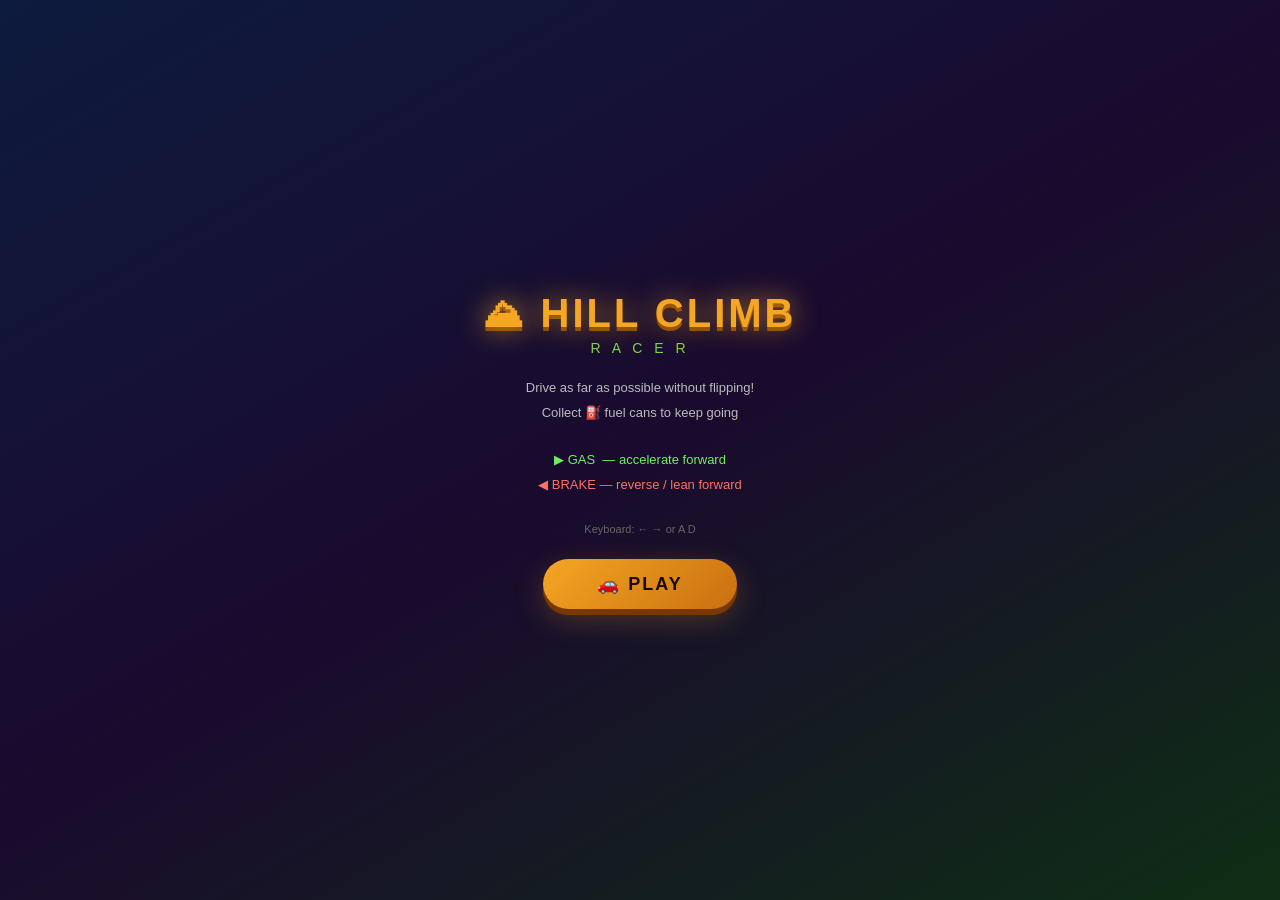
<file: index.html>
<!DOCTYPE html>
<html lang="en">
<head>
  <meta charset="UTF-8">
  <meta name="viewport" content="width=device-width, initial-scale=1.0, maximum-scale=1.0, user-scalable=no">
  <title>Hill Climb Racer</title>
  <link rel="stylesheet" href="css/style.css">
</head>
<body>

<div id="wrap">
  <canvas id="c"></canvas>

  <!-- HUD -->
  <div id="hud">
    <div class="hpill">📏 <b id="hDist">0</b> m</div>
    <div id="fuelBox">
      <div id="fuelLbl">⛽ FUEL</div>
      <div id="fuelTrack"><div id="fuelBar"></div></div>
    </div>
    <div class="hpill">🪙 <b id="hCoins">0</b></div>
  </div>

  <!-- Control buttons -->
  <button class="gbtn" id="btnBrake">
    <span class="bicon">◀</span>
    <span class="blabel">BRAKE</span>
  </button>
  <button class="gbtn" id="btnGas">
    <span class="bicon">▶</span>
    <span class="blabel">GAS</span>
  </button>

  <!-- Start / End overlay -->
  <div id="overlay">
    <div id="ovTitle">⛰ HILL CLIMB</div>
    <div id="ovSub">R A C E R</div>
    <div id="ovContent">
      <p class="ohint">Drive as far as possible without flipping!</p>
      <p class="ohint">Collect ⛽ fuel cans to keep going</p>
      <br>
      <p class="ohint" style="color:#70ee60">▶ GAS &nbsp;— accelerate forward</p>
      <p class="ohint" style="color:#ff7060">◀ BRAKE — reverse / lean forward</p>
      <br>
      <p class="ohint" style="color:#666;font-size:11px">Keyboard: ← → or A D</p>
    </div>
    <button id="ovBtn" onclick="startGame()">🚗 PLAY</button>
  </div>
</div><!-- end #wrap -->

<!--
  Script load order matters — each file depends on globals from the previous one:
  1. audio.js   — Web Audio engine (no deps)
  2. terrain.js — terrain generation (needs W, H from game.js — OK, used at call time)
  3. physics.js — car physics (needs terrain, audio)
  4. render.js  — all draw functions (needs ctx, W, H, camX, car, terrain, etc.)
  5. game.js    — canvas setup, input, game loop (defines all shared globals)
-->
<script src="js/audio.js"></script>
<script src="js/terrain.js"></script>
<script src="js/physics.js"></script>
<script src="js/render.js"></script>
<script src="js/game.js"></script>

</body>
</html>
</file>
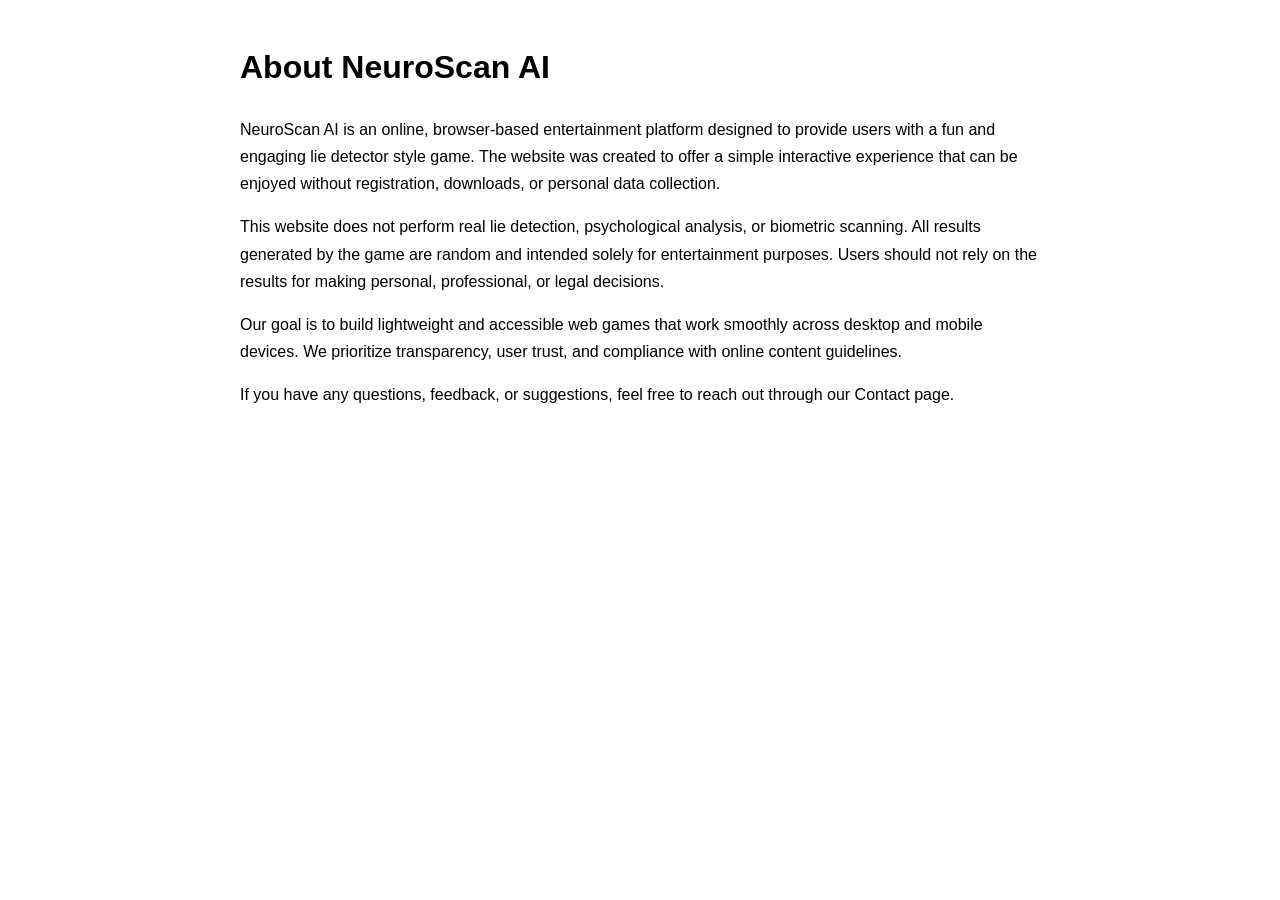
<file: about.html>
<!DOCTYPE html>
<html lang="en">
<head>
  <meta charset="UTF-8">
  <title>About Us</title>
  <meta name="viewport" content="width=device-width, initial-scale=1.0">
</head>
<body style="max-width:800px;margin:40px auto;font-family:Arial, sans-serif;line-height:1.7;">
  <h1>About NeuroScan AI</h1>

  <p>
    NeuroScan AI is an online, browser-based entertainment platform designed to provide users with a fun and engaging
    lie detector style game. The website was created to offer a simple interactive experience that can be enjoyed
    without registration, downloads, or personal data collection.
  </p>

  <p>
    This website does not perform real lie detection, psychological analysis, or biometric scanning.
    All results generated by the game are random and intended solely for entertainment purposes.
    Users should not rely on the results for making personal, professional, or legal decisions.
  </p>

  <p>
    Our goal is to build lightweight and accessible web games that work smoothly across desktop and mobile devices.
    We prioritize transparency, user trust, and compliance with online content guidelines.
  </p>

  <p>
    If you have any questions, feedback, or suggestions, feel free to reach out through our Contact page.
  </p>
</body>
</html>
</file>
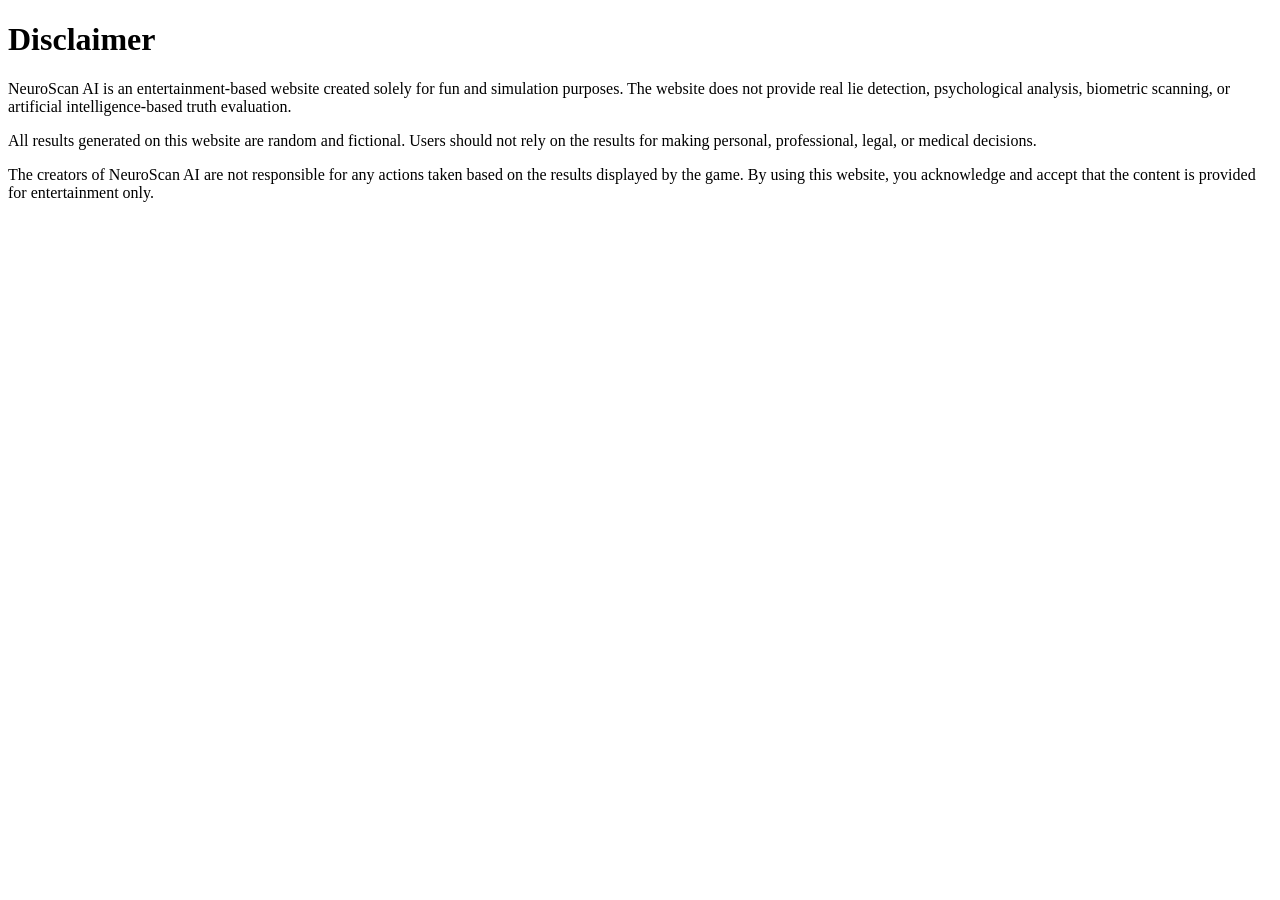
<file: disclaimer.html>
<!DOCTYPE html>
<html>
<head>
  <title>Disclaimer</title>
</head>
<body>

<h1>Disclaimer</h1>

<p>
NeuroScan AI is an entertainment-based website created solely for fun and
simulation purposes. The website does not provide real lie detection,
psychological analysis, biometric scanning, or artificial intelligence-based
truth evaluation.
</p>

<p>
All results generated on this website are random and fictional. Users should
not rely on the results for making personal, professional, legal, or medical
decisions.
</p>

<p>
The creators of NeuroScan AI are not responsible for any actions taken based
on the results displayed by the game. By using this website, you acknowledge
and accept that the content is provided for entertainment only.
</p>

</body>
</html>
</file>
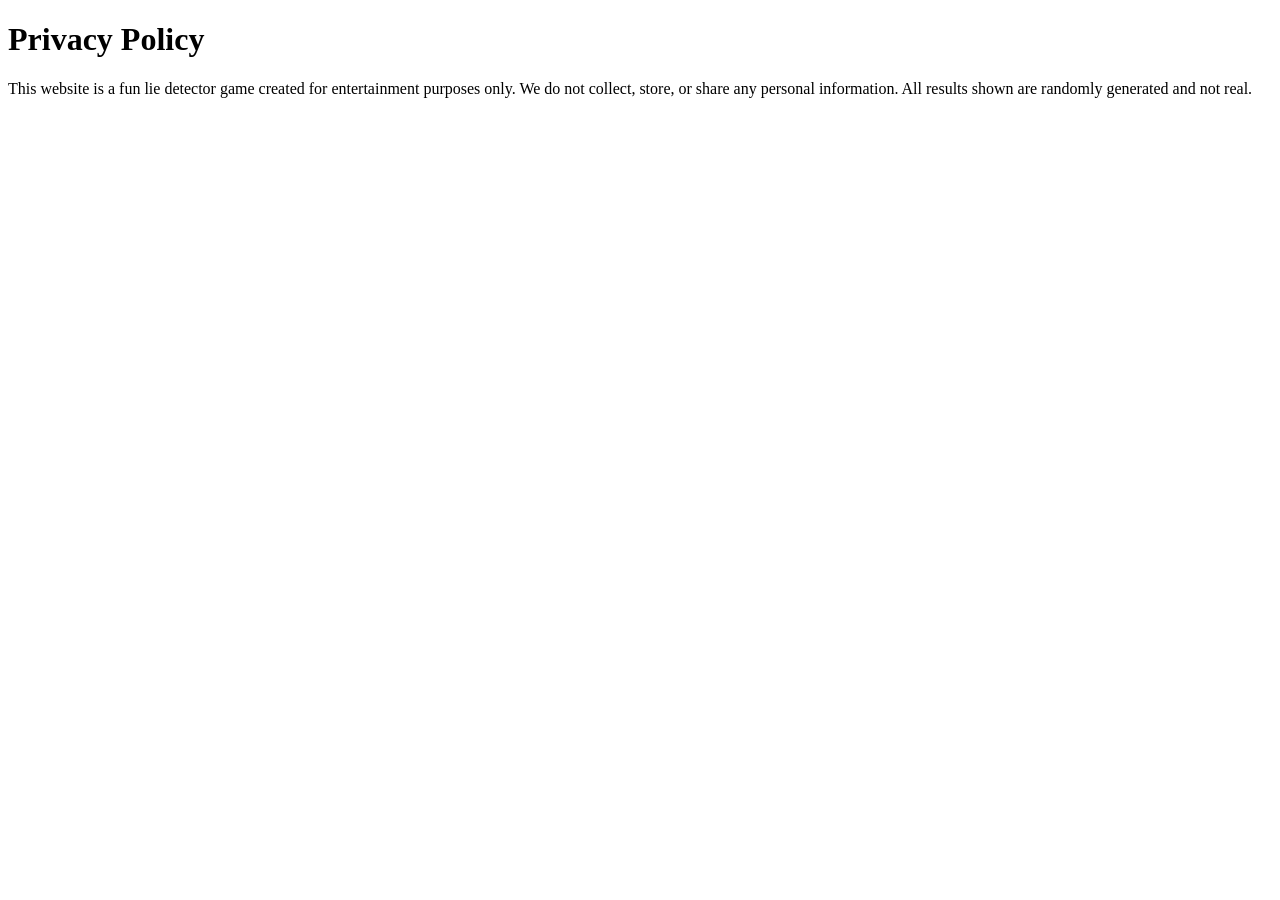
<file: privacy.html>
<!DOCTYPE html>
<html>
<head>
  <title>Privacy Policy</title>
</head>
<body>
  <h1>Privacy Policy</h1>
  <p>
    This website is a fun lie detector game created for entertainment purposes only.
    We do not collect, store, or share any personal information.
    All results shown are randomly generated and not real.
  </p>
</body>
</html>
</file>
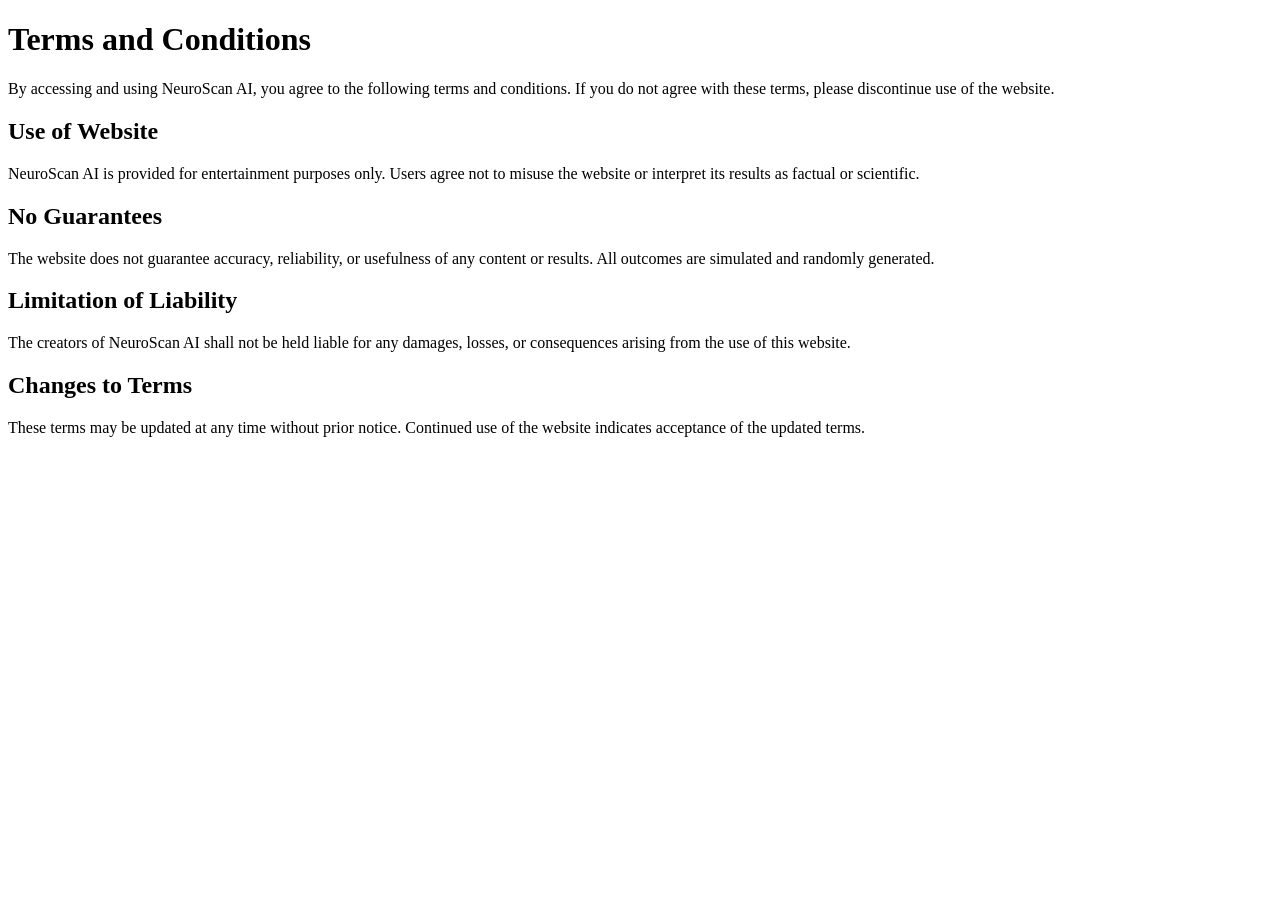
<file: terms.html>
<!DOCTYPE html>
<html>
<head>
  <title>Terms and Conditions</title>
</head>
<body>

<h1>Terms and Conditions</h1>

<p>
By accessing and using NeuroScan AI, you agree to the following terms and
conditions. If you do not agree with these terms, please discontinue use of
the website.
</p>

<h2>Use of Website</h2>

<p>
NeuroScan AI is provided for entertainment purposes only. Users agree not to
misuse the website or interpret its results as factual or scientific.
</p>

<h2>No Guarantees</h2>

<p>
The website does not guarantee accuracy, reliability, or usefulness of any
content or results. All outcomes are simulated and randomly generated.
</p>

<h2>Limitation of Liability</h2>

<p>
The creators of NeuroScan AI shall not be held liable for any damages, losses,
or consequences arising from the use of this website.
</p>

<h2>Changes to Terms</h2>

<p>
These terms may be updated at any time without prior notice. Continued use of
the website indicates acceptance of the updated terms.
</p>

</body>
</html>
</file>
<file: css/style.css>
* { margin: 0; padding: 0; box-sizing: border-box; }

html, body {
  width: 100%; height: 100%;
  background: #000;
  overflow: hidden;
  touch-action: none;
  user-select: none;
  -webkit-user-select: none;
}

/* Auto-rotate wrapper — canvas, HUD, buttons all live inside so they rotate together */
#wrap {
  position: fixed;
  top: 0; left: 0;
  overflow: hidden;
}

canvas {
  display: block;
  position: absolute;
  top: 0; left: 0;
  width: 100%; height: 100%;
}

/* ── HUD ── */
#hud {
  position: absolute;
  top: 0; left: 0; right: 0;
  display: flex; align-items: center; gap: 8px;
  padding: 8px 12px;
  background: linear-gradient(to bottom, rgba(0,0,0,0.7) 0%, transparent 100%);
  pointer-events: none;
  z-index: 5;
}

.hpill {
  background: rgba(0,0,0,0.6);
  border: 1.5px solid rgba(255,255,255,0.25);
  border-radius: 20px;
  padding: 5px 14px;
  color: #fff; font-size: 14px; font-weight: bold;
  font-family: Arial, sans-serif;
  white-space: nowrap;
}
.hpill b { color: #f5c030; }

#fuelBox { flex: 1; }
#fuelLbl {
  color: rgba(255,255,255,0.75);
  font-size: 10px; font-weight: bold;
  letter-spacing: 1px; margin-bottom: 3px;
  font-family: Arial, sans-serif;
}
#fuelTrack {
  height: 15px; border-radius: 8px;
  background: rgba(0,0,0,0.6);
  border: 1.5px solid rgba(255,255,255,0.2);
  overflow: hidden;
}
#fuelBar {
  height: 100%; border-radius: 8px; width: 100%;
  background: linear-gradient(90deg, #e74c3c 0%, #f5a623 50%, #2ecc71 100%);
  transition: width 0.1s linear;
}

/* ── Control Buttons ── */
.gbtn {
  position: absolute;
  bottom: 16px;
  width: 100px; height: 100px;
  border-radius: 50%;
  border: none; outline: none;
  display: flex; flex-direction: column;
  align-items: center; justify-content: center;
  cursor: pointer;
  -webkit-tap-highlight-color: transparent;
  z-index: 10;
  font-family: Arial, sans-serif;
}
#btnGas {
  right: 16px;
  background: radial-gradient(circle at 38% 30%, #70ee60, #1a8a14);
  box-shadow: 0 6px 0 #0c4a08, 0 8px 25px rgba(0,180,0,0.5);
  border: 3px solid rgba(180,255,160,0.7);
}
#btnBrake {
  left: 16px;
  background: radial-gradient(circle at 38% 30%, #ff7060, #b51010);
  box-shadow: 0 6px 0 #6a0808, 0 8px 25px rgba(200,0,0,0.5);
  border: 3px solid rgba(255,180,160,0.7);
}
.gbtn:active, .gbtn.on {
  transform: translateY(5px);
  filter: brightness(1.3);
}
#btnGas:active,   #btnGas.on   { box-shadow: 0 1px 0 #0c4a08, 0 3px 12px rgba(0,180,0,0.4); }
#btnBrake:active, #btnBrake.on { box-shadow: 0 1px 0 #6a0808, 0 3px 12px rgba(200,0,0,0.4); }
.bicon  { font-size: 36px; line-height: 1; pointer-events: none; }
.blabel {
  font-size: 11px; font-weight: bold; letter-spacing: 1.5px;
  color: rgba(255,255,255,0.95);
  text-shadow: 0 1px 3px rgba(0,0,0,0.7);
  margin-top: 2px; pointer-events: none;
}

/* ── Overlay (start / end screen) ── */
#overlay {
  position: absolute; inset: 0;
  background: linear-gradient(150deg, #0d1b3e, #1a0a2e 50%, #0e2e14);
  display: flex; flex-direction: column;
  align-items: center; justify-content: center;
  z-index: 20; text-align: center; padding: 20px;
  font-family: Arial, sans-serif;
}
#overlay.hide { display: none; }

#ovTitle {
  font-size: 40px; font-weight: 900;
  color: #f5a623;
  text-shadow: 0 0 28px #f5a623cc, 0 4px 0 #8a4800;
  letter-spacing: 3px; margin-bottom: 4px;
}
#ovSub { font-size: 14px; color: #7ed348; letter-spacing: 4px; margin-bottom: 18px; }

.ohint { color: #bbb; font-size: 13px; margin: 4px 0; line-height: 1.6; }

#ovScores {
  display: flex; gap: 22px; margin: 14px 0;
  background: rgba(0,0,0,0.45);
  border-radius: 14px; padding: 14px 24px;
  border: 1px solid rgba(245,166,35,0.3);
}
.oscore        { display: flex; flex-direction: column; align-items: center; gap: 4px; }
.oscore-n      { color: #f5c030; font-size: 22px; font-weight: bold; }
.oscore-l      { color: #888; font-size: 11px; letter-spacing: 1px; }

#ovBtn {
  margin-top: 16px; padding: 14px 54px;
  font-size: 18px; font-weight: bold; letter-spacing: 2px;
  background: linear-gradient(135deg, #f5a623, #c87010);
  border: none; border-radius: 40px;
  color: #1a0900; cursor: pointer;
  box-shadow: 0 6px 0 #7a3800, 0 10px 30px #f5a62340;
  font-family: Arial, sans-serif;
  transition: transform 0.08s, box-shadow 0.08s;
}
#ovBtn:active { transform: translateY(5px); box-shadow: 0 1px 0 #7a3800; }
</file>
